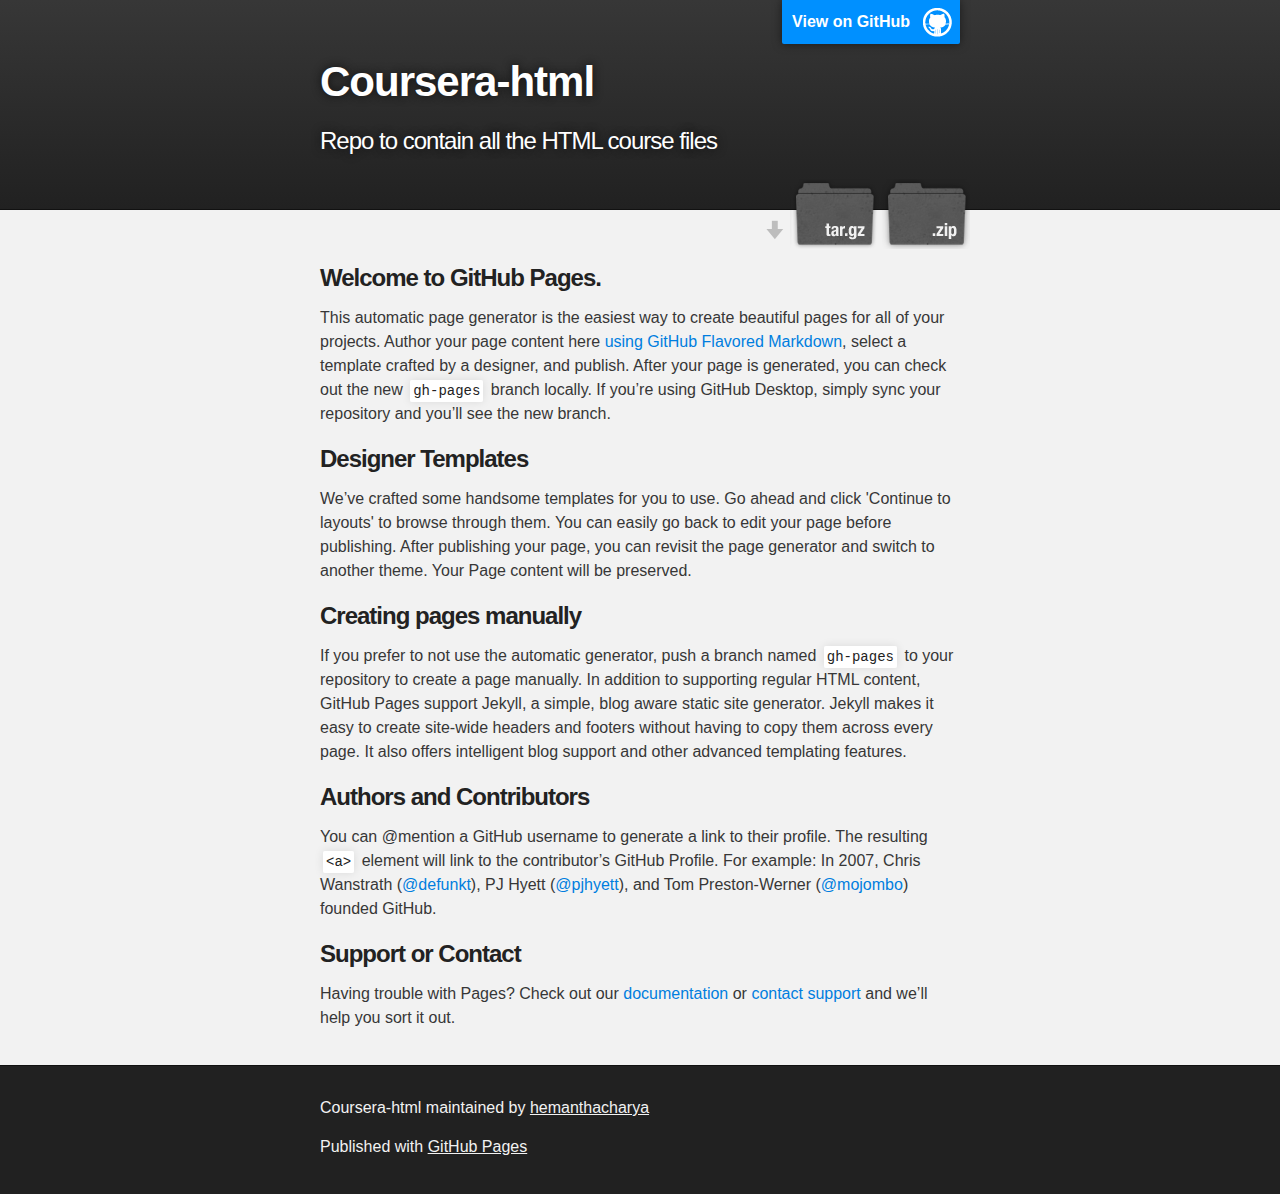
<file: index.html>
<!DOCTYPE html>
<html>

  <head>
    <meta charset='utf-8'>
    <meta http-equiv="X-UA-Compatible" content="chrome=1">
    <meta name="description" content="Coursera-html : Repo to contain all the HTML course files">

    <link rel="stylesheet" type="text/css" media="screen" href="stylesheets/stylesheet.css">

    <title>Coursera-html</title>
  </head>

  <body>

    <!-- HEADER -->
    <div id="header_wrap" class="outer">
        <header class="inner">
          <a id="forkme_banner" href="https://github.com/hemanthacharya/coursera-html">View on GitHub</a>

          <h1 id="project_title">Coursera-html</h1>
          <h2 id="project_tagline">Repo to contain all the HTML course files</h2>

            <section id="downloads">
              <a class="zip_download_link" href="https://github.com/hemanthacharya/coursera-html/zipball/master">Download this project as a .zip file</a>
              <a class="tar_download_link" href="https://github.com/hemanthacharya/coursera-html/tarball/master">Download this project as a tar.gz file</a>
            </section>
        </header>
    </div>

    <!-- MAIN CONTENT -->
    <div id="main_content_wrap" class="outer">
      <section id="main_content" class="inner">
        <h3>
<a id="welcome-to-github-pages" class="anchor" href="#welcome-to-github-pages" aria-hidden="true"><span aria-hidden="true" class="octicon octicon-link"></span></a>Welcome to GitHub Pages.</h3>

<p>This automatic page generator is the easiest way to create beautiful pages for all of your projects. Author your page content here <a href="https://guides.github.com/features/mastering-markdown/">using GitHub Flavored Markdown</a>, select a template crafted by a designer, and publish. After your page is generated, you can check out the new <code>gh-pages</code> branch locally. If you’re using GitHub Desktop, simply sync your repository and you’ll see the new branch.</p>

<h3>
<a id="designer-templates" class="anchor" href="#designer-templates" aria-hidden="true"><span aria-hidden="true" class="octicon octicon-link"></span></a>Designer Templates</h3>

<p>We’ve crafted some handsome templates for you to use. Go ahead and click 'Continue to layouts' to browse through them. You can easily go back to edit your page before publishing. After publishing your page, you can revisit the page generator and switch to another theme. Your Page content will be preserved.</p>

<h3>
<a id="creating-pages-manually" class="anchor" href="#creating-pages-manually" aria-hidden="true"><span aria-hidden="true" class="octicon octicon-link"></span></a>Creating pages manually</h3>

<p>If you prefer to not use the automatic generator, push a branch named <code>gh-pages</code> to your repository to create a page manually. In addition to supporting regular HTML content, GitHub Pages support Jekyll, a simple, blog aware static site generator. Jekyll makes it easy to create site-wide headers and footers without having to copy them across every page. It also offers intelligent blog support and other advanced templating features.</p>

<h3>
<a id="authors-and-contributors" class="anchor" href="#authors-and-contributors" aria-hidden="true"><span aria-hidden="true" class="octicon octicon-link"></span></a>Authors and Contributors</h3>

<p>You can @mention a GitHub username to generate a link to their profile. The resulting <code>&lt;a&gt;</code> element will link to the contributor’s GitHub Profile. For example: In 2007, Chris Wanstrath (<a href="https://github.com/defunkt" class="user-mention">@defunkt</a>), PJ Hyett (<a href="https://github.com/pjhyett" class="user-mention">@pjhyett</a>), and Tom Preston-Werner (<a href="https://github.com/mojombo" class="user-mention">@mojombo</a>) founded GitHub.</p>

<h3>
<a id="support-or-contact" class="anchor" href="#support-or-contact" aria-hidden="true"><span aria-hidden="true" class="octicon octicon-link"></span></a>Support or Contact</h3>

<p>Having trouble with Pages? Check out our <a href="https://help.github.com/pages">documentation</a> or <a href="https://github.com/contact">contact support</a> and we’ll help you sort it out.</p>
      </section>
    </div>

    <!-- FOOTER  -->
    <div id="footer_wrap" class="outer">
      <footer class="inner">
        <p class="copyright">Coursera-html maintained by <a href="https://github.com/hemanthacharya">hemanthacharya</a></p>
        <p>Published with <a href="https://pages.github.com">GitHub Pages</a></p>
      </footer>
    </div>

    

  </body>
</html>
</file>
<file: stylesheets/stylesheet.css>
/*******************************************************************************
Slate Theme for GitHub Pages
by Jason Costello, @jsncostello
*******************************************************************************/

@import url(github-light.css);

/*******************************************************************************
MeyerWeb Reset
*******************************************************************************/

html, body, div, span, applet, object, iframe,
h1, h2, h3, h4, h5, h6, p, blockquote, pre,
a, abbr, acronym, address, big, cite, code,
del, dfn, em, img, ins, kbd, q, s, samp,
small, strike, strong, sub, sup, tt, var,
b, u, i, center,
dl, dt, dd, ol, ul, li,
fieldset, form, label, legend,
table, caption, tbody, tfoot, thead, tr, th, td,
article, aside, canvas, details, embed,
figure, figcaption, footer, header, hgroup,
menu, nav, output, ruby, section, summary,
time, mark, audio, video {
  margin: 0;
  padding: 0;
  border: 0;
  font: inherit;
  vertical-align: baseline;
}

/* HTML5 display-role reset for older browsers */
article, aside, details, figcaption, figure,
footer, header, hgroup, menu, nav, section {
  display: block;
}

ol, ul {
  list-style: none;
}

table {
  border-collapse: collapse;
  border-spacing: 0;
}

/*******************************************************************************
Theme Styles
*******************************************************************************/

body {
  box-sizing: border-box;
  color:#373737;
  background: #212121;
  font-size: 16px;
  font-family: 'Myriad Pro', Calibri, Helvetica, Arial, sans-serif;
  line-height: 1.5;
  -webkit-font-smoothing: antialiased;
}

h1, h2, h3, h4, h5, h6 {
  margin: 10px 0;
  font-weight: 700;
  color:#222222;
  font-family: 'Lucida Grande', 'Calibri', Helvetica, Arial, sans-serif;
  letter-spacing: -1px;
}

h1 {
  font-size: 36px;
  font-weight: 700;
}

h2 {
  padding-bottom: 10px;
  font-size: 32px;
  background: url('../images/bg_hr.png') repeat-x bottom;
}

h3 {
  font-size: 24px;
}

h4 {
  font-size: 21px;
}

h5 {
  font-size: 18px;
}

h6 {
  font-size: 16px;
}

p {
  margin: 10px 0 15px 0;
}

footer p {
  color: #f2f2f2;
}

a {
  text-decoration: none;
  color: #007edf;
  text-shadow: none;

  transition: color 0.5s ease;
  transition: text-shadow 0.5s ease;
  -webkit-transition: color 0.5s ease;
  -webkit-transition: text-shadow 0.5s ease;
  -moz-transition: color 0.5s ease;
  -moz-transition: text-shadow 0.5s ease;
  -o-transition: color 0.5s ease;
  -o-transition: text-shadow 0.5s ease;
  -ms-transition: color 0.5s ease;
  -ms-transition: text-shadow 0.5s ease;
}

a:hover, a:focus {text-decoration: underline;}

footer a {
  color: #F2F2F2;
  text-decoration: underline;
}

em {
  font-style: italic;
}

strong {
  font-weight: bold;
}

img {
  position: relative;
  margin: 0 auto;
  max-width: 739px;
  padding: 5px;
  margin: 10px 0 10px 0;
  border: 1px solid #ebebeb;

  box-shadow: 0 0 5px #ebebeb;
  -webkit-box-shadow: 0 0 5px #ebebeb;
  -moz-box-shadow: 0 0 5px #ebebeb;
  -o-box-shadow: 0 0 5px #ebebeb;
  -ms-box-shadow: 0 0 5px #ebebeb;
}

p img {
  display: inline;
  margin: 0;
  padding: 0;
  vertical-align: middle;
  text-align: center;
  border: none;
}

pre, code {
  width: 100%;
  color: #222;
  background-color: #fff;

  font-family: Monaco, "Bitstream Vera Sans Mono", "Lucida Console", Terminal, monospace;
  font-size: 14px;

  border-radius: 2px;
  -moz-border-radius: 2px;
  -webkit-border-radius: 2px;
}

pre {
  width: 100%;
  padding: 10px;
  box-shadow: 0 0 10px rgba(0,0,0,.1);
  overflow: auto;
}

code {
  padding: 3px;
  margin: 0 3px;
  box-shadow: 0 0 10px rgba(0,0,0,.1);
}

pre code {
  display: block;
  box-shadow: none;
}

blockquote {
  color: #666;
  margin-bottom: 20px;
  padding: 0 0 0 20px;
  border-left: 3px solid #bbb;
}


ul, ol, dl {
  margin-bottom: 15px
}

ul {
  list-style-position: inside;
  list-style: disc;
  padding-left: 20px;
}

ol {
  list-style-position: inside;
  list-style: decimal;
  padding-left: 20px;
}

dl dt {
  font-weight: bold;
}

dl dd {
  padding-left: 20px;
  font-style: italic;
}

dl p {
  padding-left: 20px;
  font-style: italic;
}

hr {
  height: 1px;
  margin-bottom: 5px;
  border: none;
  background: url('../images/bg_hr.png') repeat-x center;
}

table {
  border: 1px solid #373737;
  margin-bottom: 20px;
  text-align: left;
 }

th {
  font-family: 'Lucida Grande', 'Helvetica Neue', Helvetica, Arial, sans-serif;
  padding: 10px;
  background: #373737;
  color: #fff;
 }

td {
  padding: 10px;
  border: 1px solid #373737;
 }

form {
  background: #f2f2f2;
  padding: 20px;
}

/*******************************************************************************
Full-Width Styles
*******************************************************************************/

.outer {
  width: 100%;
}

.inner {
  position: relative;
  max-width: 640px;
  padding: 20px 10px;
  margin: 0 auto;
}

#forkme_banner {
  display: block;
  position: absolute;
  top:0;
  right: 10px;
  z-index: 10;
  padding: 10px 50px 10px 10px;
  color: #fff;
  background: url('../images/blacktocat.png') #0090ff no-repeat 95% 50%;
  font-weight: 700;
  box-shadow: 0 0 10px rgba(0,0,0,.5);
  border-bottom-left-radius: 2px;
  border-bottom-right-radius: 2px;
}

#header_wrap {
  background: #212121;
  background: -moz-linear-gradient(top, #373737, #212121);
  background: -webkit-linear-gradient(top, #373737, #212121);
  background: -ms-linear-gradient(top, #373737, #212121);
  background: -o-linear-gradient(top, #373737, #212121);
  background: linear-gradient(top, #373737, #212121);
}

#header_wrap .inner {
  padding: 50px 10px 30px 10px;
}

#project_title {
  margin: 0;
  color: #fff;
  font-size: 42px;
  font-weight: 700;
  text-shadow: #111 0px 0px 10px;
}

#project_tagline {
  color: #fff;
  font-size: 24px;
  font-weight: 300;
  background: none;
  text-shadow: #111 0px 0px 10px;
}

#downloads {
  position: absolute;
  width: 210px;
  z-index: 10;
  bottom: -40px;
  right: 0;
  height: 70px;
  background: url('../images/icon_download.png') no-repeat 0% 90%;
}

.zip_download_link {
  display: block;
  float: right;
  width: 90px;
  height:70px;
  text-indent: -5000px;
  overflow: hidden;
  background: url(../images/sprite_download.png) no-repeat bottom left;
}

.tar_download_link {
  display: block;
  float: right;
  width: 90px;
  height:70px;
  text-indent: -5000px;
  overflow: hidden;
  background: url(../images/sprite_download.png) no-repeat bottom right;
  margin-left: 10px;
}

.zip_download_link:hover {
  background: url(../images/sprite_download.png) no-repeat top left;
}

.tar_download_link:hover {
  background: url(../images/sprite_download.png) no-repeat top right;
}

#main_content_wrap {
  background: #f2f2f2;
  border-top: 1px solid #111;
  border-bottom: 1px solid #111;
}

#main_content {
  padding-top: 40px;
}

#footer_wrap {
  background: #212121;
}



/*******************************************************************************
Small Device Styles
*******************************************************************************/

@media screen and (max-width: 480px) {
  body {
    font-size:14px;
  }

  #downloads {
    display: none;
  }

  .inner {
    min-width: 320px;
    max-width: 480px;
  }

  #project_title {
  font-size: 32px;
  }

  h1 {
    font-size: 28px;
  }

  h2 {
    font-size: 24px;
  }

  h3 {
    font-size: 21px;
  }

  h4 {
    font-size: 18px;
  }

  h5 {
    font-size: 14px;
  }

  h6 {
    font-size: 12px;
  }

  code, pre {
    min-width: 320px;
    max-width: 480px;
    font-size: 11px;
  }

}
</file>
